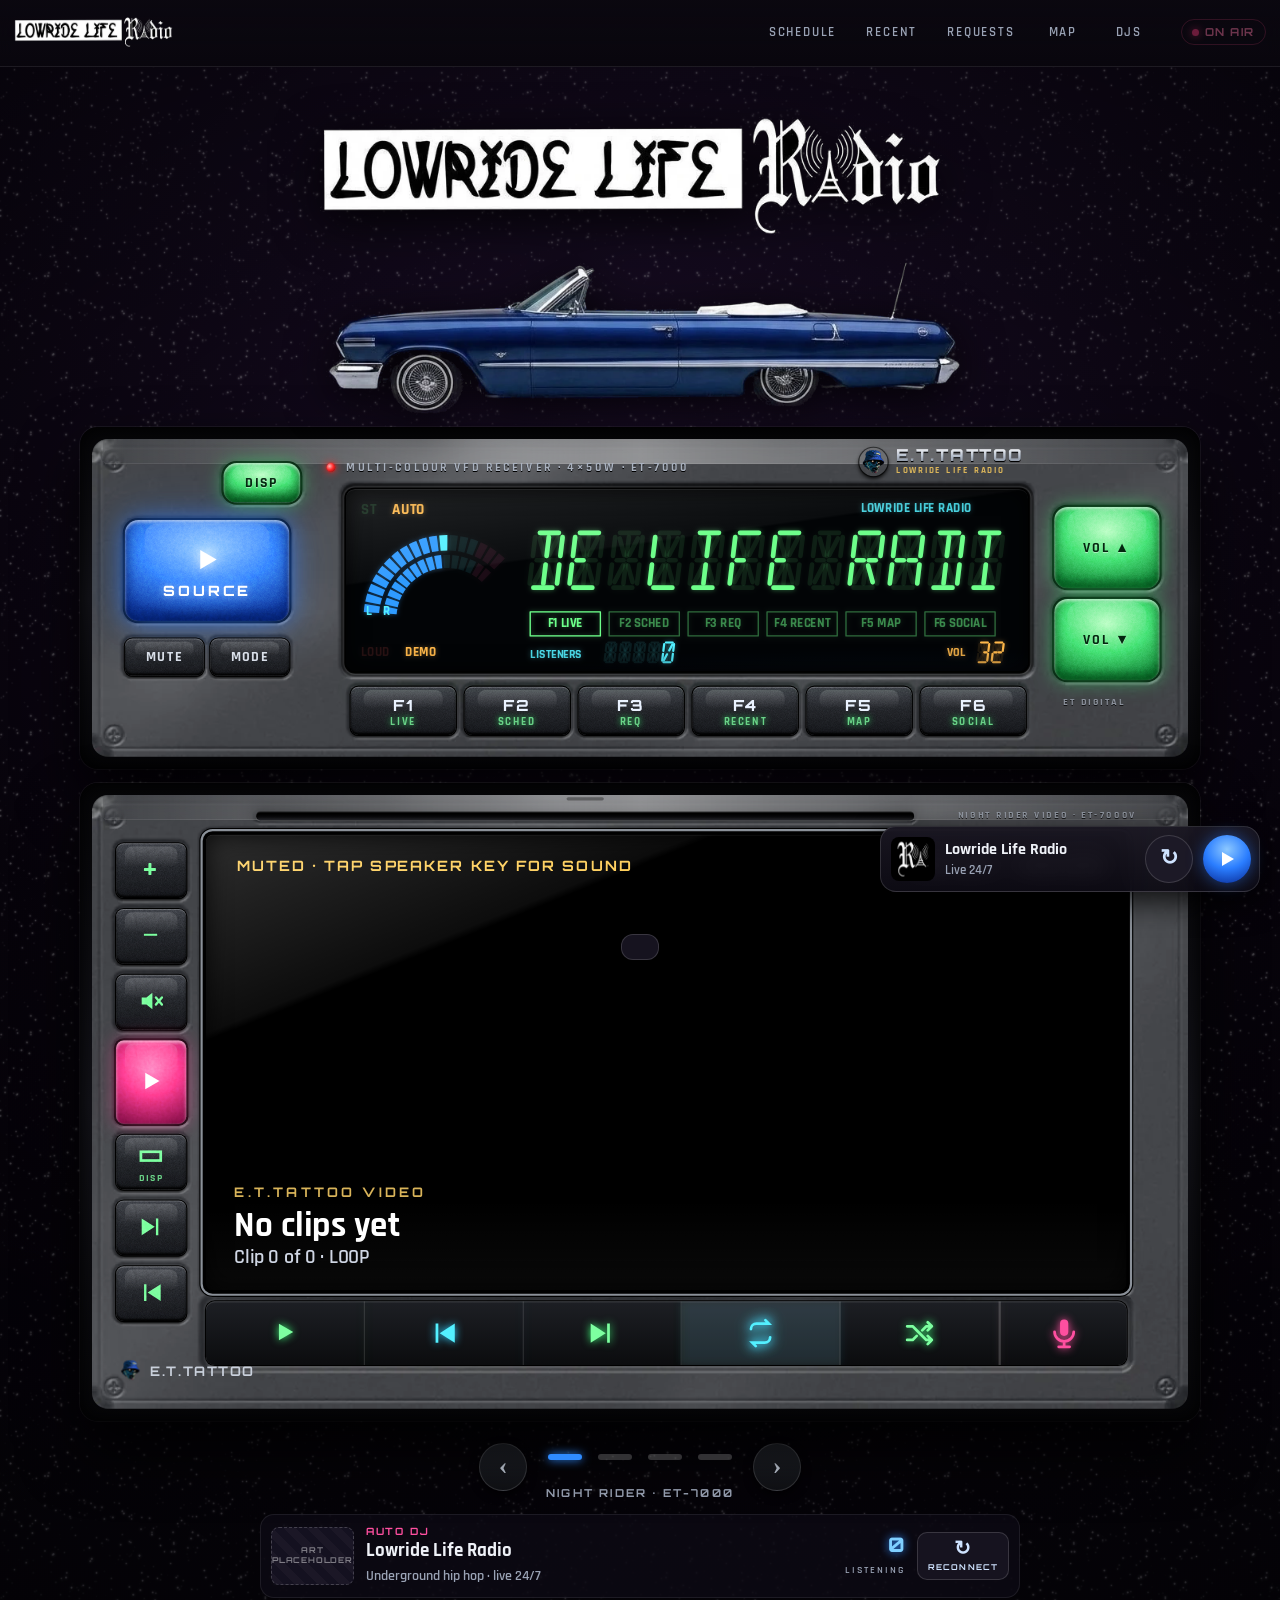
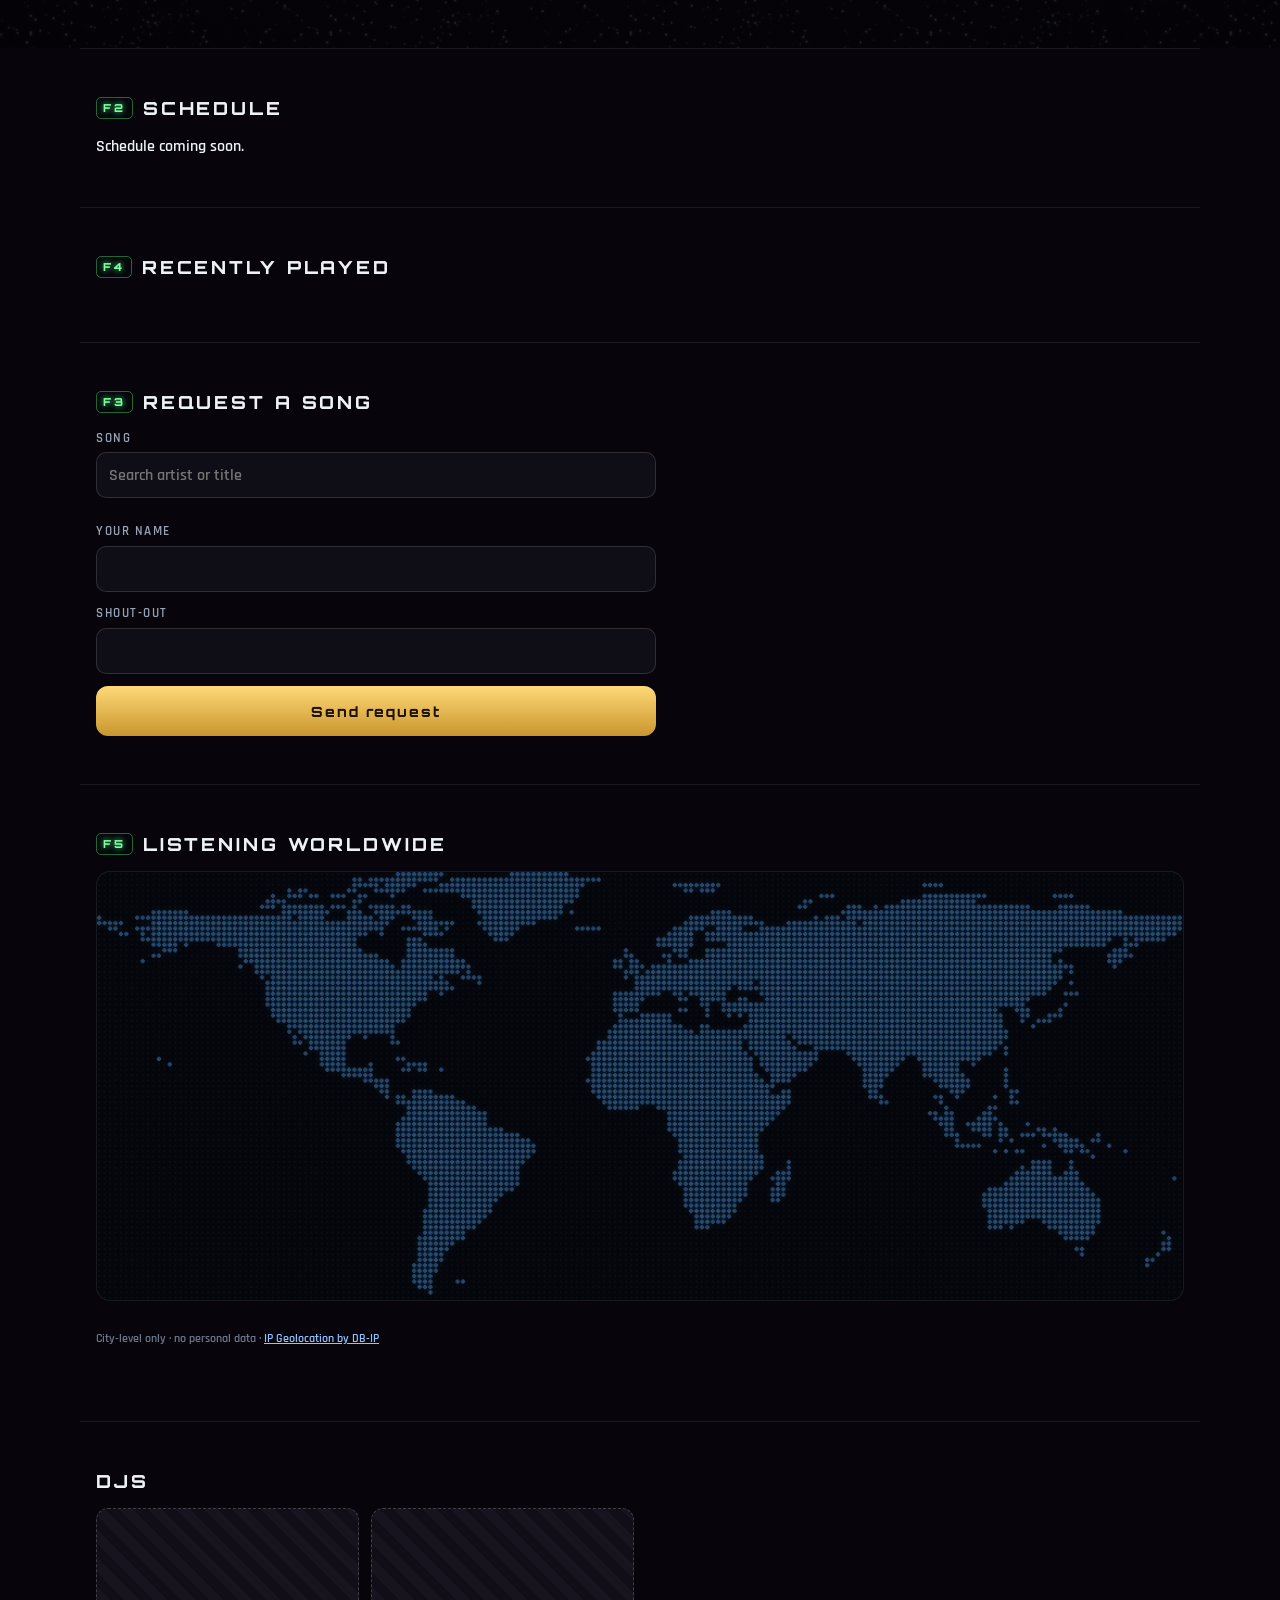
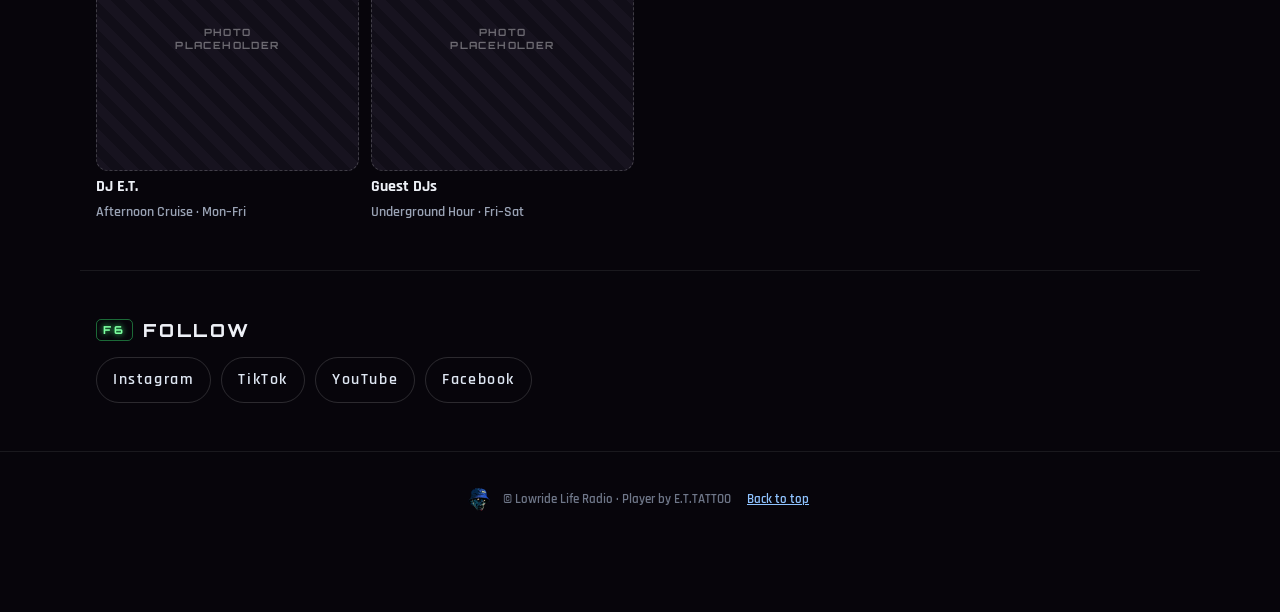
<file: index.html>
<!doctype html>
<html lang="en">
<head>
<meta charset="utf-8">
<meta name="viewport" content="width=device-width,initial-scale=1,viewport-fit=cover">
<title>Lowride Life Radio — underground hip hop internet radio, live 24/7</title>
<meta name="description" content="Lowride Life Radio - underground hip hop internet radio, live 24/7. Tune in from your car stereo deck, request songs and see who's listening worldwide.">
<meta name="theme-color" content="#0b0712">
<meta property="og:title" content="Lowride Life Radio"><meta property="og:description" content="Underground hip hop internet radio, live 24/7.">
<meta property="og:image" content="https://lowrideliferadio.com/assets/og.jpg"><meta property="og:url" content="https://lowrideliferadio.com/"><link rel="canonical" href="https://lowrideliferadio.com/"><meta property="og:image:width" content="1200"><meta property="og:image:height" content="630"><meta property="og:image:alt" content="Lowride Life Radio logo"><meta name="twitter:card" content="summary_large_image"><meta property="og:type" content="website">
<link rel="manifest" href="manifest.webmanifest">
<meta name="apple-mobile-web-app-capable" content="yes"><meta name="mobile-web-app-capable" content="yes">
<meta name="apple-mobile-web-app-status-bar-style" content="black-translucent"><meta name="apple-mobile-web-app-title" content="Lowride Radio">
<link rel="icon" href="assets/favicon-32.png" sizes="32x32"><link rel="icon" href="assets/favicon-48.png" sizes="48x48"><link rel="apple-touch-icon" href="assets/apple-touch-icon.png">
<link rel="preload" href="assets/Orbitron.woff2" as="font" type="font/woff2" crossorigin>
<link rel="preload" href="assets/Rajdhani-Bold.woff2" as="font" type="font/woff2" crossorigin>
<link rel="preload" as="image" href="assets/bg/flake-tile.webp">
<link rel="stylesheet" href="css/site.css">
</head>
<body>
<a class="skip" href="#main">Skip to content</a>
<header class="top">
  <a class="logo" href="#" aria-label="Lowride Life Radio home"><img class="llr-word" src="assets/brand/llr-wordmark.webp" alt="Lowride Life Radio" width="782" height="148"></a>
  <nav aria-label="Sections"><a href="#schedule">Schedule</a><a href="#recent">Recent</a><a href="#requests">Requests</a><a href="#map">Map</a><a href="#djs">DJs</a></nav>
  <span class="onair-pill"><i></i><span>ON AIR</span></span>
</header>

<div id="banner" class="banner" hidden></div>
<main id="main">
<section class="hero" aria-label="Player">
  <div class="bgl" id="bgl" aria-hidden="true"><div class="bgl-media"></div><div class="bgl-fx"></div><div class="bgl-dim"></div></div>
  <h1 class="llr-hero"><img src="assets/brand/llr-full.webp" alt="Lowride Life Radio" width="803" height="374" fetchpriority="high" decoding="async"></h1>
  <div class="rig">
    <p id="heroText" class="hero-text" hidden></p>
    <div class="din"><div id="deck" class="deck" role="group" aria-label="Car stereo player"></div></div>
    <div class="din vdin"><div id="vdeck" class="deck vdeck" role="group" aria-label="Video deck"></div></div>
    <div class="switcher">
      <button id="prevDeck" class="arrow" aria-label="Previous deck">‹</button>
      <div><div class="dots" role="group" aria-label="Choose a deck"></div><div id="deckName" class="deck-name"></div></div>
      <button id="nextDeck" class="arrow" aria-label="Next deck">›</button>
    </div>
    <div class="np">
      <div class="art" aria-hidden="true"><span>ART<br>PLACEHOLDER</span></div>
      <div class="meta"><small id="npShow">AUTO DJ</small><b id="npTitle">Lowride Life Radio</b><span id="npArtist">Underground hip hop · live 24/7</span></div>
      <div class="lis"><b id="npLis">0</b><small>LISTENING</small></div>
      <button class="recon" data-act="reconnect" aria-label="Reconnect the stream">↻<small>RECONNECT</small></button>
    </div>
    <p id="npStatus" class="np-status" role="status" hidden></p>
    <div class="bar" role="group" aria-label="Player controls">
      <button data-act="voldn" aria-label="Volume down">−</button>
      <button data-act="play" class="big" aria-label="Play / pause"><svg viewBox="0 0 24 24" class="i-play"><path d="M7 5l12 7-12 7z"/></svg><svg viewBox="0 0 24 24" class="i-pause"><path d="M6 5h4v14H6zM14 5h4v14h-4z"/></svg></button>
      <button data-act="volup" aria-label="Volume up">+</button>
      <button data-act="mute" aria-label="Mute">MUTE</button>
      <button data-act="disp" aria-label="Change display">DISP</button>
    </div>
    <div class="pgrid" role="group" aria-label="Presets"></div>
    <p class="exdata">EXAMPLE DATA — preview mode</p>
  </div>
</section>

<section id="schedule" class="sec"><h2><span>F2</span>Schedule</h2><ul id="shows" class="shows"></ul></section>
<section id="recent" class="sec"><h2><span>F4</span>Recently played</h2><ol id="recentList" class="recent"></ol></section>
<section id="requests" class="sec"><h2><span>F3</span>Request a song</h2>
  <form id="reqForm" class="req" autocomplete="off">
    <label>Song<input id="reqQ" placeholder="Search artist or title" required></label><ul id="reqList" class="reqlist"></ul>
    <label>Your name<input id="reqName" maxlength="40"></label>
    <label>Shout-out<input id="reqMsg" maxlength="200"></label>
    <button type="submit" class="cta">Send request</button>
  </form></section>
<section id="map" class="sec"><h2><span>F5</span>Listening worldwide</h2>
  <div class="map"><img src="assets/world-dots.webp" alt="World map of current listeners" loading="lazy" width="1000" height="394"><div id="mapDots"></div></div>
  <p id="mapInfo" class="muted"></p><p class="fine attr">City-level only · no personal data · <a href="https://db-ip.com" rel="noopener">IP Geolocation by DB-IP</a></p></section>
<section id="djs" class="sec"><h2>DJs</h2>
  <ul class="djs"><li><div class="ph" aria-hidden="true">PHOTO<br>PLACEHOLDER</div><b>DJ E.T.</b><span>Afternoon Cruise · Mon–Fri</span></li>
  <li><div class="ph" aria-hidden="true">PHOTO<br>PLACEHOLDER</div><b>Guest DJs</b><span>Underground Hour · Fri–Sat</span></li></ul></section>
<section id="socials" class="sec"><h2><span>F6</span>Follow</h2><div id="socialLinks" class="socials"></div></section>
</main>
<footer class="foot"><img src="assets/logo-96.webp" alt="" width="28" height="28" loading="lazy"><span>© Lowride Life Radio · Player by E.T.TATTOO</span><a href="#main">Back to top</a></footer>
<div id="mini" class="mini" hidden><div class="mini-art" aria-hidden="true"></div><div class="mini-t"><b id="miniTitle">Lowride Life Radio</b><span id="miniArtist">Live 24/7</span></div>
  <button data-act="reconnect" class="mini-k" aria-label="Reconnect stream">↻</button><button data-act="play" class="mini-k play" aria-label="Play / pause"><svg viewBox="0 0 24 24" class="i-play"><path d="M7 5l12 7-12 7z"/></svg><svg viewBox="0 0 24 24" class="i-pause"><path d="M6 5h4v14H6zM14 5h4v14h-4z"/></svg></button></div>
<div id="toast" class="toast" role="status" aria-live="polite"></div>
<script src="js/config.js"></script><script src="js/plates.js"></script><script src="js/bg.js"></script><script src="js/vfd.js" defer></script><script src="js/decks.js" defer></script><script src="js/demo.js" defer></script><script src="js/videodeck.js" defer></script><script src="js/app.js" defer></script><script src="js/touch.js" defer></script>
</body>
</html>
</file>
<file: css/site.css>
/* Lowride Life Radio — car-deck player site. Mobile-first. */
@font-face{font-family:Orbitron;src:url(../assets/Orbitron.woff2) format("woff2");font-weight:400 900;font-display:swap}
@font-face{font-family:Rajdhani;src:url(../assets/Rajdhani-SemiBold.woff2) format("woff2");font-weight:600;font-display:swap}
@font-face{font-family:Rajdhani;src:url(../assets/Rajdhani-Bold.woff2) format("woff2");font-weight:700;font-display:swap}
:root{--grain:url("data:image/svg+xml,%3Csvg xmlns='http://www.w3.org/2000/svg' width='90' height='90'%3E%3Cfilter id='n'%3E%3CfeTurbulence type='fractalNoise' baseFrequency='1.4' numOctaves='2' stitchTiles='stitch'/%3E%3CfeColorMatrix values='0 0 0 0 .5 0 0 0 0 .5 0 0 0 0 .5 0 0 0 .9 0'/%3E%3C/filter%3E%3Crect width='90' height='90' filter='url(%23n)'/%3E%3C/svg%3E");--bg:#07050b;--ink:#eef1f7;--mute:#9aa3b5;--blue:#2f8bff;--gold:#d9b45a;--pink:#ff4fa0;--line:rgba(255,255,255,.08)}
*{box-sizing:border-box}html{scroll-behavior:smooth;-webkit-text-size-adjust:100%}
body{margin:0;background:var(--bg);color:var(--ink);font:600 16px/1.45 Rajdhani,system-ui,sans-serif;overflow-x:hidden}
a{color:#8fc3ff}button{font:inherit;color:inherit;cursor:pointer}
.skip{position:absolute;left:-9999px}.skip:focus{left:8px;top:8px;z-index:9;background:#000;padding:8px}
:focus-visible{outline:2px solid #6fb6ff;outline-offset:2px}

/* header */
.top{position:sticky;top:0;z-index:5;display:flex;align-items:center;gap:12px;padding:10px 14px;background:linear-gradient(#0b0810f2,#0b081099);backdrop-filter:blur(8px);border-bottom:1px solid var(--line)}
.logo{display:flex;align-items:center;gap:10px;text-decoration:none;color:var(--ink)}
.logo img{border-radius:50%}
.logo b{display:block;font:800 13px/1 Orbitron,sans-serif;letter-spacing:.12em}
.logo small{display:block;color:var(--gold);font-size:12px;letter-spacing:.2em;margin-top:3px}
.top nav{display:none;margin-left:auto;gap:22px}
.top nav a{color:var(--mute);text-decoration:none;letter-spacing:.14em;text-transform:uppercase;font-size:13px}.top nav a:hover{color:#fff}
.onair-pill{margin-left:auto;display:flex;align-items:center;gap:6px;font:700 11px Orbitron;letter-spacing:.14em;color:#ff7aa8;border:1px solid #ff4f8a66;border-radius:20px;padding:5px 10px}
.onair-pill i{width:7px;height:7px;border-radius:50%;background:#ff3d7f;box-shadow:0 0 8px #ff3d7f;animation:blink 1.6s infinite}
@keyframes blink{50%{opacity:.35}}
html:not(.onair) .onair-pill{opacity:.4}

/* hero: night lowrider dash backdrop, deck sits in it */
.hero{position:relative;padding:18px 10px 26px;overflow:hidden;isolation:isolate}
.scene{position:absolute;inset:0;width:100%;height:100%;object-fit:cover;z-index:-2;filter:saturate(1.1) brightness(.5)}
.hero::after{content:"";position:absolute;inset:0;z-index:-1;background:radial-gradient(60% 45% at 50% 55%,#07050bb0,transparent 85%),radial-gradient(120% 70% at 50% 40%,transparent,#07050bcc 70%),linear-gradient(transparent 70%,var(--bg))}
.rig{max-width:1120px;margin:0 auto}
.din{position:relative;padding:8px;border-radius:18px;background:linear-gradient(#050507,#121218 50%,#050507);box-shadow:0 30px 60px #000c,0 0 0 1px #ffffff10,inset 0 0 18px #000}

/* the deck: fixed design space, scaled uniformly as one unit */
.deck{position:relative;width:100%;touch-action:pan-y;user-select:none;-webkit-user-select:none}
.face{position:absolute;left:0;top:0;transform-origin:0 0}
.plate{position:absolute;left:0;top:0;width:1000px;height:100%;border-radius:14px;overflow:hidden}
.plate::before{content:"";position:absolute;inset:0;pointer-events:none;opacity:.5;mix-blend-mode:overlay;
  background-image:url("data:image/svg+xml,%3Csvg xmlns='http://www.w3.org/2000/svg' width='160' height='160'%3E%3Cfilter id='n'%3E%3CfeTurbulence type='fractalNoise' baseFrequency='.9' numOctaves='2' stitchTiles='stitch'/%3E%3CfeColorMatrix values='0 0 0 0 .5 0 0 0 0 .5 0 0 0 0 .5 0 0 0 .55 0'/%3E%3C/filter%3E%3Crect width='160' height='160' filter='url(%23n)'/%3E%3C/svg%3E")}
.plate::after{content:"";position:absolute;inset:0;pointer-events:none;border-radius:inherit;
  background:linear-gradient(105deg,transparent 30%,rgba(255,255,255,.06) 45%,transparent 60%)}
.lip.top{position:absolute;left:10px;right:10px;top:0;height:3px;border-radius:0 0 4px 4px;background:linear-gradient(90deg,transparent,rgba(255,255,255,.4),transparent)}
.night{background:linear-gradient(180deg,#2c2e34 0,#16171b 6%,#0d0e11 40%,#08090b 90%,#1b1c21 100%);
  box-shadow:inset 0 1px 0 #ffffff40,inset 0 -2px 4px #000,inset 0 0 0 1px #ffffff0d,inset 0 0 40px #000a}
.gun{background:repeating-linear-gradient(90deg,#ffffff07 0 1px,transparent 1px 3px,#00000010 3px 4px),
  linear-gradient(180deg,#7a8089 0,#4a4f57 5%,#33373e 30%,#272a30 70%,#1a1c20 100%);
  box-shadow:inset 0 1px 0 #ffffff60,inset 0 -3px 6px #000c,inset 0 0 0 1px #ffffff14,inset 0 0 60px #0008}
.silver{background:repeating-linear-gradient(90deg,#ffffff1c 0 1px,transparent 1px 2px,#0000000d 2px 3px),
  linear-gradient(180deg,#f4f6f8 0,#d0d5db 6%,#b6bcc4 45%,#9aa1aa 85%,#7c838c 100%);
  box-shadow:inset 0 1px 0 #fff,inset 0 -3px 5px #0005,inset 0 0 0 1px #0002}
.silver.cd{border-top:1px solid #fff8}
.skin-silver .face::before{content:"";position:absolute;left:4px;right:4px;top:250px;height:18px;background:linear-gradient(#000,#1a1a1d 40%,#000);border-radius:2px}

/* silkscreen + brand */
.silk{position:absolute;font:700 11px/1 Rajdhani;letter-spacing:.22em;color:#aab2bf;text-shadow:0 1px 0 #000;white-space:nowrap}
.silk.tiny{font-size:9px;opacity:.7}.silk.small{font-size:10px}
.silk.dark{color:#2b3038;text-shadow:0 1px 0 #ffffff80}
.brand{position:absolute;display:flex;align-items:center;gap:10px;white-space:nowrap}
.brand img{border-radius:50%;box-shadow:0 0 0 1px #0008,0 2px 4px #000}
.brand b{display:block;font:900 20px/1 Orbitron;letter-spacing:.1em;background:linear-gradient(#fff,#b9c2cf 55%,#7f8896);-webkit-background-clip:text;background-clip:text;color:transparent;filter:drop-shadow(0 1px 0 #000)}
.brand small{display:block;font:700 10px Rajdhani;letter-spacing:.24em;color:var(--gold);margin-top:3px}
.brand.sm{gap:8px}.brand.sm img{width:26px;height:26px}.brand.sm b{font-size:15px}.brand.sm small{font-size:8px;margin-top:2px}
.brand.dark b{background:linear-gradient(#3c434d,#15181d);-webkit-background-clip:text;background-clip:text;filter:drop-shadow(0 1px 0 #fff9)}
.brand.dark small{color:#6a4f12}
.led{position:absolute;width:8px;height:8px;border-radius:50%}
.led.red{background:radial-gradient(circle at 35% 35%,#ffb3b3,#ff2a2a 45%,#700 100%);box-shadow:0 0 8px #ff2a2a,0 0 2px #f00}
.slot{position:absolute;height:12px;border-radius:6px;background:linear-gradient(#000,#0c0c0e 60%,#26272c);box-shadow:0 1px 0 #ffffff30,inset 0 2px 3px #000,0 -1px 0 #0009}
.slot::after{content:"";position:absolute;left:50%;top:-14px;width:34px;margin-left:-17px;height:3px;border-radius:2px;background:#0005}

/* display windows: deep smoked glass */
.win{position:absolute;border-radius:8px;background:#000;overflow:hidden;
  box-shadow:0 0 0 2px #000,0 0 0 3px #ffffff1a,inset 0 3px 10px #000,0 2px 0 4px #00000060}
.win canvas{position:absolute;inset:0;width:100%;height:100%;display:block}
.glass{position:absolute;inset:0;pointer-events:none;border-radius:inherit;
  background:linear-gradient(172deg,rgba(255,255,255,.13) 0,rgba(255,255,255,.04) 34%,transparent 35%),
  radial-gradient(120% 60% at 80% 120%,rgba(80,140,255,.07),transparent 60%);box-shadow:inset 0 0 22px #000c,inset 0 1px 0 #ffffff25}

/* keys */
.k{position:absolute;border:0;padding:0;display:flex;flex-direction:column;align-items:center;justify-content:center;gap:2px;
  font:700 13px/1 Rajdhani;letter-spacing:.12em;color:#d8dee8;transition:filter .12s,transform .08s;-webkit-tap-highlight-color:transparent}
.k em{font-style:normal}.k small{font-size:10px;letter-spacing:.16em;opacity:.8}
.k:active,.k.hit{transform:translateY(1px)}.k.hit{animation:hit .35s}
@keyframes hit{0%{filter:brightness(1.8)}100%{filter:none}}
.k .ico svg{width:30px;height:30px;fill:currentColor;filter:drop-shadow(0 0 6px currentColor)}
.k .ico svg+svg,.playing .k .ico svg:first-child{display:none}.playing .k .ico svg+svg{display:inline}
.key{border-radius:7px}
.key.dark,.key.fkey{background:linear-gradient(#34373e,#1a1c20 45%,#0e0f12);box-shadow:inset 0 1px 0 #ffffff38,inset 0 -2px 2px #000,0 2px 3px #000,0 0 0 1px #000}
.key.fkey em{font:800 14px Orbitron;color:#eaf2ff}.key.fkey small{color:#7dffa0;text-shadow:0 0 6px #3dff7a}
.key.fkey::after{content:"";position:absolute;left:14px;right:14px;bottom:5px;height:2px;border-radius:2px;background:#3dff7a;box-shadow:0 0 6px #3dff7a,0 0 12px #3dff7a90;opacity:.75}
.rubber{border-radius:12px;color:#fff;text-shadow:0 0 8px #fff8}
.rubber.blue{background:radial-gradient(90% 80% at 50% 30%,#8cc8ff,#2a7dff 45%,#0b2f9a 85%);box-shadow:0 0 22px #2f7dffb0,0 0 50px #2f7dff50,inset 0 2px 3px #ffffff90,inset 0 -6px 12px #001a66,0 0 0 2px #000}
.rubber.green{background:radial-gradient(90% 80% at 50% 30%,#b4ffbf,#38e06a 45%,#0c7a2c 90%);color:#03270f;text-shadow:0 1px 0 #ffffff70;box-shadow:0 0 18px #3dff7a90,inset 0 2px 3px #ffffffa0,inset 0 -5px 10px #04501a,0 0 0 2px #000}
.rubber.big em{font:800 13px Orbitron;letter-spacing:.2em}
.gunkey{border-radius:6px;background:linear-gradient(#5d636c,#3a3e45 40%,#24272c);box-shadow:inset 0 1px 0 #ffffff60,inset 0 -2px 3px #0009,0 2px 4px #000c,0 0 0 1px #0c0d10}
.gunkey .num{font:900 18px Orbitron;color:#7dffa0;text-shadow:0 0 8px #3dff7a}
.gunkey.soft{border-radius:17px}.gunkey.sm em{font-size:12px}
.pad{position:absolute;width:200px;height:200px;border-radius:50%;background:radial-gradient(circle,#1b1d21 55%,#0a0b0d 70%,#3a3e45 71%,#15171a 100%);box-shadow:0 0 0 2px #000,0 3px 8px #000,inset 0 2px 4px #0009}
.padk{background:linear-gradient(#4d525a,#2c2f35);box-shadow:inset 0 1px 0 #ffffff50,0 1px 3px #000;color:#cfe;border-radius:10px}
.padk.ctr{border-radius:50%;background:radial-gradient(circle at 40% 35%,#6a7079,#2a2d33 70%);color:#9fe6ff;box-shadow:0 0 0 2px #0c0d10,inset 0 1px 0 #ffffff60,0 0 14px #3aa0ff50}
.round.green{border-radius:50%;background:radial-gradient(circle at 45% 35%,#c8ffd2,#3ae36d 40%,#0d7a2e 80%);color:#022b0f;box-shadow:0 0 0 4px #1c1e22,0 0 0 6px #000,0 0 26px #3dff7a90,inset 0 -6px 10px #04501a,inset 0 3px 4px #fff9}
.round.green .ico svg{filter:none}
.silv{background:linear-gradient(#ffffff,#d9dde2 40%,#aab0b8);color:#22262c;box-shadow:inset 0 1px 0 #fff,inset 0 -2px 2px #0003,0 2px 3px #0006,0 0 0 1px #6b7179;border-radius:5px}
.silv.tab{font-size:10px;letter-spacing:.06em;border-radius:3px}
.silv.red{color:#b10f0f}
.teal{border-radius:6px;background:linear-gradient(#7af2ff,#11b8d0 45%,#06707f);color:#00262c;box-shadow:0 0 14px #2fe0ff80,inset 0 1px 0 #fffc,inset 0 -3px 5px #00404a,0 0 0 1px #034a54}
.rocker{background:linear-gradient(#e9ecef,#b6bcc4 50%,#8f959e);color:#232830;box-shadow:inset 0 1px 0 #fff,0 2px 3px #0007,0 0 0 1px #5f656d}
.rocker.up{border-radius:30px 30px 4px 4px}.rocker.dn{border-radius:4px 4px 30px 30px}
.dark3{border-radius:6px;background:linear-gradient(#3b3f46,#1b1d21);color:#e9eef5;box-shadow:inset 0 1px 0 #ffffff40,0 2px 3px #0008,0 0 0 1px #000}
.dark3 .num{font:900 18px Orbitron;color:#ffb347;text-shadow:0 0 8px #ff9a1f}
[aria-pressed=true].k{filter:brightness(1.12)}

/* switcher */
.switcher{display:flex;align-items:center;justify-content:center;gap:16px;margin:14px 0 6px}
.arrow{width:44px;height:44px;border-radius:50%;border:1px solid #ffffff26;background:linear-gradient(#22242b,#101115);font:700 26px/1 Rajdhani;color:#cfd8e6;box-shadow:0 4px 10px #0009}
.dots{display:flex;gap:10px;justify-content:center}
.dots button{width:30px;height:6px;border-radius:3px;border:0;background:#ffffff30}
.dots button[aria-current=true]{background:var(--blue);box-shadow:0 0 10px var(--blue)}
.deck-name{text-align:center;margin-top:7px;font:700 11px Orbitron;letter-spacing:.2em;color:var(--mute);text-transform:uppercase}

/* now-playing strip + big mobile controls */
.np{display:flex;align-items:center;gap:12px;margin-top:10px;padding:10px;border-radius:14px;background:#0d0b14cc;border:1px solid var(--line)}
.art{flex:0 0 58px;height:58px;border-radius:8px;display:grid;place-items:center;text-align:center;font:700 8px/1.2 Orbitron;letter-spacing:.1em;color:#ffffff70;
  background:repeating-linear-gradient(45deg,#1b1726 0 8px,#141120 8px 16px);border:1px dashed #ffffff30}
.meta{flex:1;min-width:0}.meta small{font:700 10px Orbitron;letter-spacing:.18em;color:var(--pink)}
.meta b{display:block;font-size:19px;white-space:nowrap;overflow:hidden;text-overflow:ellipsis}.meta span{color:var(--mute);font-size:14px}
.lis{text-align:right}.lis b{display:block;font:800 20px Orbitron;color:#7fd0ff;text-shadow:0 0 10px #2f8bff}.lis small{font-size:10px;letter-spacing:.2em;color:var(--mute)}
.bar{display:grid;grid-template-columns:1fr 1.4fr 1fr 1fr 1fr;gap:8px;margin-top:10px}
.bar button{height:54px;font-size:14px;border-radius:12px;border:1px solid #ffffff1c;background:linear-gradient(#24262d,#111216);font:800 14px Orbitron;letter-spacing:.08em;color:#dfe7f3}
.bar .big{background:radial-gradient(90% 80% at 50% 30%,#8cc8ff,#2a7dff 50%,#0b2f9a);box-shadow:0 0 22px #2f7dff80;border:0}
.bar [data-act=voldn],.bar [data-act=volup]{font-size:26px!important}
.bar svg{width:26px;height:26px;fill:#fff}.bar .i-pause,.playing .bar .i-play{display:none}.playing .bar .i-pause{display:inline}
.exdata{display:none}.demo .exdata{display:block;text-align:center;margin:10px 0 0;font:700 11px Orbitron;letter-spacing:.2em;color:#ffcf5a}

/* sections */
.sec{max-width:1120px;margin:0 auto;padding:34px 16px;border-top:1px solid var(--line)}
.sec h2{font:800 18px Orbitron;letter-spacing:.16em;text-transform:uppercase;margin:0 0 16px;display:flex;align-items:center;gap:10px}
.sec h2 span{font:800 11px Orbitron;color:#7dffa0;border:1px solid #3dff7a66;border-radius:5px;padding:3px 6px;text-shadow:0 0 6px #3dff7a}
.shows,.recent,.djs,.reqlist{list-style:none;margin:0;padding:0}
.shows{display:grid;gap:10px}
.show{padding:12px 14px;border-radius:12px;background:#110f19;border-left:4px solid var(--c);display:grid;gap:2px}
.show b{font-size:18px}.show span{color:var(--mute)}.show small{color:var(--gold);letter-spacing:.1em}
.show.now{box-shadow:0 0 0 1px var(--c),0 0 24px -6px var(--c)}.show.now b::after{content:" · NOW";color:var(--pink);font-size:12px;letter-spacing:.2em}
.show .show-desc{font-style:normal;color:var(--mute);font-size:13px;line-height:1.35;margin-top:2px}
.recent li{display:grid;grid-template-columns:76px 1fr;column-gap:12px;padding:9px 0;border-bottom:1px solid var(--line)}
.recent time{grid-row:span 2;color:#7fd0ff;font:700 13px Orbitron}.recent span{color:var(--mute)}
.req{display:grid;gap:12px;max-width:560px}.req label{display:grid;gap:5px;color:var(--mute);font-size:13px;letter-spacing:.12em;text-transform:uppercase}
.req input{height:46px;border-radius:10px;border:1px solid #ffffff22;background:#0f0d16;color:#fff;padding:0 12px;font:600 16px Rajdhani}
.reqlist button{width:100%;text-align:left;padding:10px 12px;border:0;border-bottom:1px solid var(--line);background:#14111d}
.cta{height:50px;border-radius:12px;border:0;background:linear-gradient(#ffd977,#c9962e);color:#1d1203;font:800 14px Orbitron;letter-spacing:.14em}
.map{position:relative;border-radius:14px;overflow:hidden;background:#05070c;border:1px solid var(--line)}
.map img{display:block;width:100%;height:auto;opacity:.75}
#mapDots i{position:absolute;width:var(--s);height:var(--s);margin:calc(var(--s)/-2) 0 0 calc(var(--s)/-2);border-radius:50%;background:radial-gradient(#bfe3ff,#2f8bff 55%,transparent 72%);box-shadow:0 0 12px #2f8bff;animation:pulse 2.4s infinite}
@keyframes pulse{50%{transform:scale(1.25);opacity:.75}}
.muted{color:var(--mute)}.fine{font-size:12px;color:#6f7789}
.djs{display:grid;grid-template-columns:1fr 1fr;gap:12px}.djs li{display:grid;gap:4px}.djs span{color:var(--mute);font-size:14px}
.ph{aspect-ratio:1;border-radius:12px;display:grid;place-items:center;text-align:center;font:700 10px/1.3 Orbitron;letter-spacing:.14em;color:#ffffff60;background:repeating-linear-gradient(45deg,#17131f 0 10px,#110e18 10px 20px);border:1px dashed #ffffff30}
.socials{display:flex;flex-wrap:wrap;gap:10px}.socials a{padding:10px 16px;border-radius:24px;border:1px solid #ffffff26;text-decoration:none;color:#dfe7f3;letter-spacing:.1em}
.foot{display:flex;flex-wrap:wrap;align-items:center;gap:10px;justify-content:center;padding:26px 16px 40px;color:#6f7789;font-size:13px;border-top:1px solid var(--line)}
.foot img{border-radius:50%}
.toast{position:fixed;left:50%;bottom:20px;transform:translate(-50%,80px);background:#16131f;border:1px solid #ffffff26;padding:12px 18px;border-radius:12px;transition:transform .25s;z-index:9}
.toast.on{transform:translate(-50%,0)}

@media (min-width:760px){
  .top{padding:12px 28px}.top nav{display:flex}.onair-pill{margin-left:18px}
  .hero{padding:44px 28px 50px}.din{padding:12px}
  .bar{display:none}
  .np{max-width:760px;margin:14px auto 0}
  .shows{grid-template-columns:repeat(2,1fr)}.djs{grid-template-columns:repeat(4,1fr)}
  .sec{padding:48px 28px}
}
@media (prefers-reduced-motion:reduce){*{animation:none!important;transition:none!important;scroll-behavior:auto!important}}

/* ---- realism layer: seams, screws, specular, rubber grain ---- */
.seam{position:absolute;inset:7px;border-radius:10px;pointer-events:none;box-shadow:inset 0 0 0 1px #0000008c,0 0 0 1px #ffffff12,inset 0 1px 0 1px #ffffff0a}
.silver .seam{box-shadow:inset 0 0 0 1px #00000040,0 0 0 1px #ffffff90}
.screw{position:absolute;width:12px;height:12px;border-radius:50%;pointer-events:none;
  background:linear-gradient(135deg,transparent 44%,#0009 45% 55%,transparent 56%),linear-gradient(45deg,transparent 44%,#0009 45% 55%,transparent 56%),radial-gradient(circle at 35% 30%,#f2f4f7,#8b9199 55%,#3c4047 100%);
  box-shadow:0 0 0 1px #000a,0 1px 1px #ffffff30,inset 0 -1px 1px #0008}
.night .screw{filter:brightness(.55)}
.gun::after{background:radial-gradient(60% 30% at 22% 0,#ffffff30,transparent 70%),radial-gradient(40% 70% at 85% 110%,#ffffff12,transparent 70%),linear-gradient(105deg,transparent 30%,rgba(255,255,255,.07) 44%,transparent 58%)}
.silver::after{background:radial-gradient(55% 40% at 25% 0,#ffffffb0,transparent 70%),linear-gradient(100deg,transparent 25%,rgba(255,255,255,.35) 42%,transparent 52%,transparent 70%,rgba(255,255,255,.18) 78%,transparent 86%),linear-gradient(transparent 70%,#0000001a)}
.night::after{background:radial-gradient(70% 25% at 30% 0,#ffffff1c,transparent 70%),linear-gradient(105deg,transparent 30%,rgba(255,255,255,.05) 44%,transparent 58%)}
.night{background-image:var(--grain),linear-gradient(180deg,#2c2e34 0,#16171b 6%,#0d0e11 40%,#08090b 90%,#1b1c21 100%);background-blend-mode:soft-light,normal;background-size:90px 90px,auto}
.rubber,.round.green,.key.dark,.key.fkey,.gunkey,.padk,.dark3{background-blend-mode:soft-light,normal}
.rubber.blue{background-image:var(--grain),radial-gradient(90% 80% at 50% 30%,#8cc8ff,#2a7dff 45%,#0b2f9a 85%)}
.rubber.green{background-image:var(--grain),radial-gradient(90% 80% at 50% 30%,#b4ffbf,#38e06a 45%,#0c7a2c 90%)}
.round.green{background-image:var(--grain),radial-gradient(circle at 45% 35%,#c8ffd2,#3ae36d 40%,#0d7a2e 80%)}
.key.dark,.key.fkey{background-image:var(--grain),linear-gradient(#34373e,#1a1c20 45%,#0e0f12)}
.gunkey{background-image:var(--grain),linear-gradient(#5d636c,#3a3e45 40%,#24272c)}
.dark3{background-image:var(--grain),linear-gradient(#3b3f46,#1b1d21)}
.k::before{content:"";position:absolute;left:12%;right:12%;top:3px;height:38%;border-radius:inherit;pointer-events:none;background:linear-gradient(#ffffff38,transparent);opacity:.7}
.silv::before,.rocker::before{opacity:1;background:linear-gradient(#ffffffd0,transparent)}
.win{box-shadow:0 0 0 2px #000,0 0 0 3px #ffffff1a,0 0 0 5px #00000050,inset 0 3px 10px #000,0 -1px 0 5px #00000040,0 2px 0 5px #ffffff10}
.silver .win{box-shadow:0 0 0 2px #000,0 0 0 4px #5c626b,0 1px 0 5px #ffffffb0,0 -1px 0 5px #0004,inset 0 3px 10px #000}
.vfd-layer{position:absolute;inset:0;pointer-events:none}
.vwin{position:absolute;overflow:hidden}.vwin canvas{position:absolute;inset:0;width:100%;height:100%;display:block}
.plate>*{z-index:1}.plate::after{z-index:0}.plate::before{z-index:0}

/* ---- gloss-black touchscreen chassis (Touch skin + Touch video deck) ---- */
.gloss{background-image:linear-gradient(180deg,#3a3d44 0,#16171b 3%,#0a0a0c 30%,#050506 85%,#141519 100%);
  box-shadow:inset 0 1px 0 #ffffff55,inset 0 -2px 4px #000,inset 0 0 0 1px #ffffff12,inset 0 0 60px #000}
.gloss::after{background:linear-gradient(162deg,rgba(255,255,255,.16) 0,rgba(255,255,255,.04) 18%,transparent 19%),radial-gradient(60% 20% at 50% 0,#ffffff20,transparent 70%)}
.slot.thin{height:7px;border-radius:4px}
.cap{border-radius:10px;background:linear-gradient(#17181c,#0a0b0d);box-shadow:inset 0 1px 0 #ffffff24,inset 0 0 0 1px #ffffff10,0 1px 2px #000;color:#5aa8ff;text-shadow:0 0 8px #2f8bff,0 0 2px #2f8bff}
.cap em{font:700 26px/1 Rajdhani}.cap small{font-size:9px;color:#8fc3ff}
.cap .i svg,.cap .ico svg{width:24px;height:24px;fill:#5aa8ff;filter:drop-shadow(0 0 5px #2f8bff)}
.cap.home{background:radial-gradient(90% 70% at 50% 35%,#7fb8ff,#2a63ff 40%,#1235b8 75%,#0a1d6e);color:#fff;box-shadow:0 0 22px #2f6bffb0,0 0 50px #2f6bff40,inset 0 2px 3px #ffffffa0,inset 0 -6px 10px #08206e,0 0 0 2px #000}
.cap.home .ico svg,.cap.home .i svg{fill:#fff;width:30px;height:30px}
.tscreen{position:absolute;border-radius:6px;overflow:hidden;background:#04122e;box-shadow:0 0 0 3px #000,0 0 0 4px #ffffff18,inset 0 0 30px #000a;color:#fff;font-family:Rajdhani,sans-serif}
.poly{position:absolute;inset:0;background:
  linear-gradient(115deg,transparent 0 30%,#ffffff0d 30% 42%,transparent 42%),linear-gradient(35deg,transparent 0 55%,#00000030 55% 70%,transparent 70%),
  linear-gradient(160deg,transparent 0 60%,#ffffff0a 60% 75%,transparent 75%),linear-gradient(75deg,transparent 0 12%,#00000026 12% 26%,transparent 26%),
  radial-gradient(120% 90% at 30% 20%,#1d6bff,#0b3fc4 45%,#061f6e 80%,#041444)}
.ts-src{position:absolute;left:30px;top:2px;font:600 112px/1 Rajdhani;letter-spacing:-.01em;color:#ffffff;opacity:.16}
.ts-clock{position:absolute;right:96px;top:20px;display:flex;align-items:baseline;gap:12px}
.ts-clock small{font:600 22px Rajdhani;opacity:.85;border-right:2px solid #fff9;padding-right:10px}.ts-clock b{font:600 58px/1 Rajdhani;letter-spacing:.01em}
.ts-ico{position:absolute;width:56px;height:56px;border:0;background:none;color:#fff;display:grid;place-items:center}
.ts-ico svg{width:38px;height:38px;fill:#fff;color:#fff}.ts-eq em{font:700 30px Rajdhani;letter-spacing:.02em}
.ts-meta{position:absolute;left:34px;top:116px;width:470px;display:grid;gap:22px}
.ts-meta b{font:600 38px/1.1 Rajdhani;white-space:nowrap;overflow:hidden;text-overflow:ellipsis}
.ts-meta span{display:flex;align-items:center;gap:14px;font:600 34px/1 Rajdhani;white-space:nowrap;overflow:hidden}
.ts-meta span i{font-style:normal;overflow:hidden;text-overflow:ellipsis}.ts-meta svg{width:28px;height:28px;flex:0 0 28px;color:#fff}
.ts-art{position:absolute;right:104px;top:104px;width:214px;height:214px;display:grid;place-items:center;text-align:center;font:700 13px/1.3 Orbitron;letter-spacing:.12em;color:#3a4a6a;
  background:repeating-linear-gradient(45deg,#f4f6fa 0 12px,#e7ebf2 12px 24px);box-shadow:0 6px 20px #0008}
.ts-art small{position:absolute;bottom:-30px;right:0;font:600 18px Rajdhani;letter-spacing:0;color:#fff}
.ts-prog{position:absolute;left:30px;right:30px;bottom:92px}.ts-prog small{font:600 18px Rajdhani}
.ts-prog i{display:block;height:3px;margin-top:6px;background:#ffffff40}.ts-prog i b{display:block;height:100%;width:0;background:#fff;position:relative}
.ts-prog i b::after{content:"";position:absolute;right:-6px;top:-4.5px;width:12px;height:12px;border-radius:50%;background:#fff}
.ts-bar{position:absolute;left:0;right:0;bottom:0;height:72px;display:flex;background:linear-gradient(#0a2f8fd0,#06206ce6);border-top:1px solid #ffffff30}
.ts-bar .tb,.vbar .vb{position:static;flex:1;height:100%;border:0;border-right:1px solid #ffffff22;background:none;color:#cfe3ff}
.ts-bar .tb.last,.vbar .vb.last{flex:.8;border-left:1px solid #ffffff40;border-right:0}
.ts-bar svg,.vbar svg{width:30px;height:30px;fill:currentColor}
.ts-vis{position:absolute;inset:0 0 72px 0;opacity:0;pointer-events:none;transition:opacity .25s}.ts-vis.on{opacity:1}
.ts-vis canvas{width:100%;height:100%;display:block}
.glass.big{background:linear-gradient(158deg,rgba(255,255,255,.18) 0,rgba(255,255,255,.05) 24%,transparent 25%),linear-gradient(transparent 80%,rgba(255,255,255,.04));z-index:3}
.k .ico svg+svg{display:none}.playing .k .ico svg:first-child{display:none}.playing .k .ico svg+svg{display:inline}

/* ---- video deck (separate unit under the radio, finish follows the selected skin) ---- */
.vdin{margin-top:14px}
.vscreen{position:absolute;border-radius:6px;overflow:hidden;background:#000;box-shadow:0 0 0 3px #000,0 0 0 5px #8b9199,0 0 0 6px #000,inset 0 0 30px #000}
.silver .vscreen{box-shadow:0 0 0 3px #000,0 0 0 6px #d9dde2,0 0 0 7px #6b7179}
.vhold,.vhold video{position:absolute;inset:0;width:100%;height:100%;object-fit:cover;display:block;background:#000}
.vover{position:absolute;left:0;right:0;bottom:0;padding:44px 26px 18px;background:linear-gradient(transparent,#000c);color:#fff;transition:opacity .3s;z-index:2}
.vover small{font:700 12px Orbitron;letter-spacing:.24em;color:var(--gold)}.vover b{display:block;font:700 32px/1.1 Rajdhani}.vover span{font:600 18px Rajdhani;color:#cfd6e4}
.vclock{position:absolute;right:20px;top:14px;font:700 22px Orbitron;color:#fff;text-shadow:0 1px 3px #000;z-index:2}
.vbadge{position:absolute;left:18px;top:14px;font:700 13px Orbitron;letter-spacing:.14em;padding:6px 10px;border-radius:6px;background:#000a;color:#ffcf5a;z-index:2}
.vmuted-off,.vdeck:not(.vmuted) .vbadge{display:none}
.vover-off .vover,.vover-off .vclock{opacity:0}
.vbar{position:absolute;display:flex;border-radius:8px;overflow:hidden}
.night .vbar{background:linear-gradient(#1d1f24,#0b0c0e);box-shadow:inset 0 1px 0 #ffffff1c,0 0 0 1px #000}
.night .vbar .vb{color:#7dffa0;filter:drop-shadow(0 0 4px #3dff7a)}
.night .vbar .vb:nth-child(2n){color:#53f0ff;filter:drop-shadow(0 0 4px #2fd0ff)}.night .vbar .vb.last{color:#ff4fa0;filter:drop-shadow(0 0 4px #ff4fa0)}
.gun .vbar{background:linear-gradient(#4d525a,#2a2d33);box-shadow:inset 0 1px 0 #ffffff50,0 0 0 1px #0c0d10}.gun .vbar .vb{color:#9fe6ff}
.silver .vbar{background:linear-gradient(#fff,#cfd4da 50%,#a9afb7);box-shadow:inset 0 1px 0 #fff,0 0 0 1px #6b7179}.silver .vbar .vb{color:#1f242b;border-right-color:#0002}
.gloss .vbar{background:linear-gradient(#0a2f8fd0,#06206ce6);box-shadow:0 0 0 1px #000}
.vbar .vb.lit{background:#ffffff14}.silver .vbar .vb.lit{background:#00000012}.vbar .vb.lit svg{filter:drop-shadow(0 0 6px currentColor)}
.vdeck .i svg{width:26px;height:26px;fill:currentColor}
.vdeck .pp svg+svg,.vdeck.vplaying .pp svg:first-child{display:none}.vdeck.vplaying .pp svg+svg{display:inline}
.vdeck .snd svg+svg,.vdeck:not(.vmuted) .snd svg:first-child{display:none}.vdeck:not(.vmuted) .snd svg+svg{display:inline}
.vk-night{color:#7dffa0}.vk-night.home{color:#fff;background:radial-gradient(90% 70% at 50% 35%,#ff8cc6,#ff3d93 45%,#8a0f4a);box-shadow:0 0 18px #ff4fa090,inset 0 2px 3px #fff9,0 0 0 2px #000}
.gunkey.home{background:radial-gradient(circle at 45% 35%,#c8ffd2,#3ae36d 40%,#0d7a2e 80%);color:#022b0f;box-shadow:0 0 18px #3dff7a90,0 0 0 2px #000}
.silv.home{background:linear-gradient(#7af2ff,#11b8d0 45%,#06707f);color:#00262c;box-shadow:0 0 14px #2fe0ff80,inset 0 1px 0 #fffc,0 0 0 1px #034a54}
.vbrand{position:absolute;left:24px;bottom:24px;display:flex;align-items:center;gap:7px;font:900 12px Orbitron;letter-spacing:.12em;color:#c9d0db}
.silver .vbrand{color:#2b3038}.vbrand img{border-radius:50%}

/* ---- banner, hero text, reconnect ---- */
.banner{text-align:center;padding:9px 14px;background:linear-gradient(90deg,var(--accent,#2f8bff),var(--pink));color:#fff;font:700 14px Rajdhani;letter-spacing:.08em}
.banner a{color:#fff}
.hero-text{text-align:center;margin:0 0 14px;font:800 clamp(18px,3vw,28px)/1.2 Orbitron;letter-spacing:.06em;text-shadow:0 2px 12px #000}
.recon{flex:0 0 auto;display:grid;justify-items:center;gap:2px;padding:6px 10px;border-radius:10px;border:1px solid #ffffff26;background:#16131f;color:#cfe3ff;font:700 20px/1 Rajdhani}
.recon small{font:700 8px Orbitron;letter-spacing:.14em}
.np-status{text-align:center;margin:8px 0 0;color:#ffcf5a;font:700 13px Orbitron;letter-spacing:.1em}
.soon{padding:10px 16px;border-radius:24px;border:1px dashed #ffffff26;color:#6f7789;letter-spacing:.1em}
.tb::before,.vb::before,.ts-ico::before{display:none}
.vdeck .k em{font:700 26px/1 Rajdhani}.vdeck .k small{font-size:9px}

/* ======== PHONE-FIRST: safe areas, big touch controls, sticky mini-player ======== */
html,body{max-width:100%;overflow-x:hidden}
.top{padding-top:max(10px,env(safe-area-inset-top));padding-left:max(14px,env(safe-area-inset-left));padding-right:max(14px,env(safe-area-inset-right))}
.hero{padding-left:max(10px,env(safe-area-inset-left));padding-right:max(10px,env(safe-area-inset-right))}
.sec{padding-left:max(16px,env(safe-area-inset-left));padding-right:max(16px,env(safe-area-inset-right))}
.foot{padding-bottom:calc(90px + env(safe-area-inset-bottom))}
.arrow{width:48px;height:48px}.dots button{height:12px;width:34px;border-radius:6px;background-clip:content-box;padding:3px 0}
.dots{gap:6px}.dots button{min-height:44px;width:44px;background:none;position:relative}.dots button::after{content:"";position:absolute;left:5px;right:5px;top:19px;height:6px;border-radius:3px;background:#ffffff30}
.dots button[aria-current=true]{box-shadow:none}.dots button[aria-current=true]::after{background:var(--blue);box-shadow:0 0 10px var(--blue)}
.recon{min-width:48px;min-height:48px}
.top nav a{padding:12px 0}
.socials a,.soon{min-height:44px;display:inline-flex;align-items:center}
.reqlist button{min-height:44px}
.pgrid{display:none;grid-template-columns:repeat(3,1fr);gap:8px;margin-top:8px}
.pgrid button{min-height:48px;border-radius:12px;border:1px solid #ffffff1c;background:linear-gradient(#24262d,#111216);color:#dfe7f3;font:800 12px Orbitron;letter-spacing:.1em;display:flex;align-items:center;justify-content:center;gap:8px}
.pgrid b{color:#7dffa0;text-shadow:0 0 6px #3dff7a;font-size:15px}
.mini{position:fixed;left:8px;right:8px;bottom:calc(8px + env(safe-area-inset-bottom));z-index:8;display:flex;align-items:center;gap:10px;padding:8px 8px 8px 10px;border-radius:16px;
  background:linear-gradient(#1a1722f2,#0d0b14f2);border:1px solid #ffffff22;box-shadow:0 10px 30px #000c;backdrop-filter:blur(10px)}
.mini-art{flex:0 0 44px;height:44px;border-radius:8px;background:url(../assets/icon-192.png) center/cover no-repeat,#000}
.mini-t{flex:1;min-width:0}.mini-t b{display:block;font-size:16px;white-space:nowrap;overflow:hidden;text-overflow:ellipsis}.mini-t span{display:block;color:var(--mute);font-size:13px;white-space:nowrap;overflow:hidden;text-overflow:ellipsis}
.mini-k{flex:0 0 48px;height:48px;border-radius:50%;border:1px solid #ffffff26;background:#1c1926;color:#cfe3ff;font:700 22px Rajdhani}
.mini-k.play{background:radial-gradient(90% 80% at 50% 30%,#8cc8ff,#2a7dff 50%,#0b2f9a);border:0;box-shadow:0 0 16px #2f7dff80}
.mini svg{width:24px;height:24px;fill:#fff;vertical-align:middle}.mini .i-pause,.playing .mini .i-play{display:none}.playing .mini .i-pause{display:inline}
@media (min-width:760px) and (pointer:fine){.mini{left:auto;right:20px;width:380px}}
/* touch devices: the faceplate is the display + swipe surface; every function is on 44px+ keys below it */
@media (pointer:coarse){
  /* the deck itself is the control surface on phones (js/touch.js routes taps to the nearest key) */
  .deck .k,.vdeck .k{pointer-events:none}
  .bar,.pgrid,.vdeck-bar{display:none!important}
  .np .recon{display:none}
}
@media (pointer:coarse) and (orientation:landscape){
  .hero{padding-top:10px}
  .rig{max-width:min(1120px,calc((100vh - 90px) * var(--deck-ar,2)))}
  .bar,.pgrid{max-width:760px;margin-left:auto;margin-right:auto}
}
/* video deck keys for touch: a 44px+ row under the video unit */
.vdeck-bar{display:none;grid-template-columns:repeat(6,1fr);gap:8px;margin-top:8px}
.vdeck-bar button{min-height:48px;border-radius:12px;border:1px solid #ffffff1c;background:linear-gradient(#24262d,#111216);color:#dfe7f3;font:800 11px Orbitron;letter-spacing:.06em}
.logo{min-height:44px;display:inline-flex;align-items:center}
.skip{min-height:44px;display:inline-flex;align-items:center;padding:0 14px}
.foot a{display:inline-flex;align-items:center;min-height:44px;padding:0 6px}
.top nav a{min-height:44px;min-width:44px;display:inline-flex;align-items:center;justify-content:center;padding:0 4px}
.attr a{display:inline-flex;align-items:center;min-height:44px}
.mini[hidden]{display:none}
.dots button,.dots button[aria-current=true]{background:none;padding:0;height:44px}
.meta small{display:block;white-space:nowrap;overflow:hidden;text-overflow:ellipsis}
.np .recon{flex:none}
@media (max-width:480px){.np .recon small{display:none}.np .recon{width:48px;padding:0}.lis b{font-size:17px}.lis small{font-size:9px;letter-spacing:.1em}}
/* ---- photoreal faceplates: baked height-map lighting (assets/plates/*); CSS gradients stay as the fallback ---- */
.plate.tex{background:var(--tex) 0 0/100% 100% no-repeat!important;box-shadow:none}
.plate.tex::before,.plate.tex::after,.plate.tex>.seam,.plate.tex>.screw{display:none}
.plate.tex .k::after{content:"";position:absolute;inset:0;border-radius:inherit;pointer-events:none;background:url(../assets/plates/grain.png);mix-blend-mode:overlay;opacity:.10}
.plate.tex .ts-bar .k::after,.plate.tex .vbar .k::after,.plate.tex .ts-ico::after{display:none}
/* ---- official Lowride Life Radio logo (real file, black keyed to alpha; see /workspace/brand/lowride-life-radio) ---- */
.logo img.llr-word{border-radius:0;height:30px;width:auto;display:block}
.llr-hero{position:relative;z-index:2;margin:6px auto 12px;width:min(640px,94vw);line-height:0;filter:drop-shadow(0 10px 24px #000c)}
.llr-hero img{width:100%;height:auto}
@media (max-width:480px){.logo img.llr-word{height:24px}.llr-hero{margin:2px auto 8px}}
@media (orientation:landscape) and (max-height:500px){.llr-hero{width:auto}.llr-hero img{height:min(26vh,150px);width:auto;margin:0 auto;display:block}}
/* ---- homepage background layer (js/bg.js; owner picks it in Studio → Settings → Background) ---- */
.bgl{position:absolute;inset:0;z-index:-2;overflow:hidden;background:#010002}
.bgl>div{position:absolute;inset:0}
.bgl-media{background:radial-gradient(130% 95% at 50% 22%,#1b0e28,#07030b 48%,#010002 88%);transition:filter .3s}
.bgl-media video{width:100%;height:100%;object-fit:cover;display:block}
.bgl-fx{pointer-events:none}
.bgl.neon .bgl-fx{opacity:1!important;background:radial-gradient(45% 40% at 25% 35%,color-mix(in srgb,var(--accent,#b14dff) 80%,transparent),transparent 72%),radial-gradient(42% 38% at 78% 70%,color-mix(in srgb,var(--accent2,#ff4fa0) 70%,transparent),transparent 72%),radial-gradient(30% 25% at 60% 15%,color-mix(in srgb,#2f8bff 50%,transparent),transparent 70%)!important;filter:blur(26px);animation:neonDrift 18s ease-in-out infinite alternate}
@keyframes neonDrift{0%{transform:translate(-4%,-2%) scale(1)}50%{transform:translate(3%,2%) scale(1.08)}100%{transform:translate(-2%,3%) scale(1.02)}}
@media (prefers-reduced-motion:reduce){.bgl.neon .bgl-fx{animation:none}}
.hero::after{opacity:.55}
</file>
